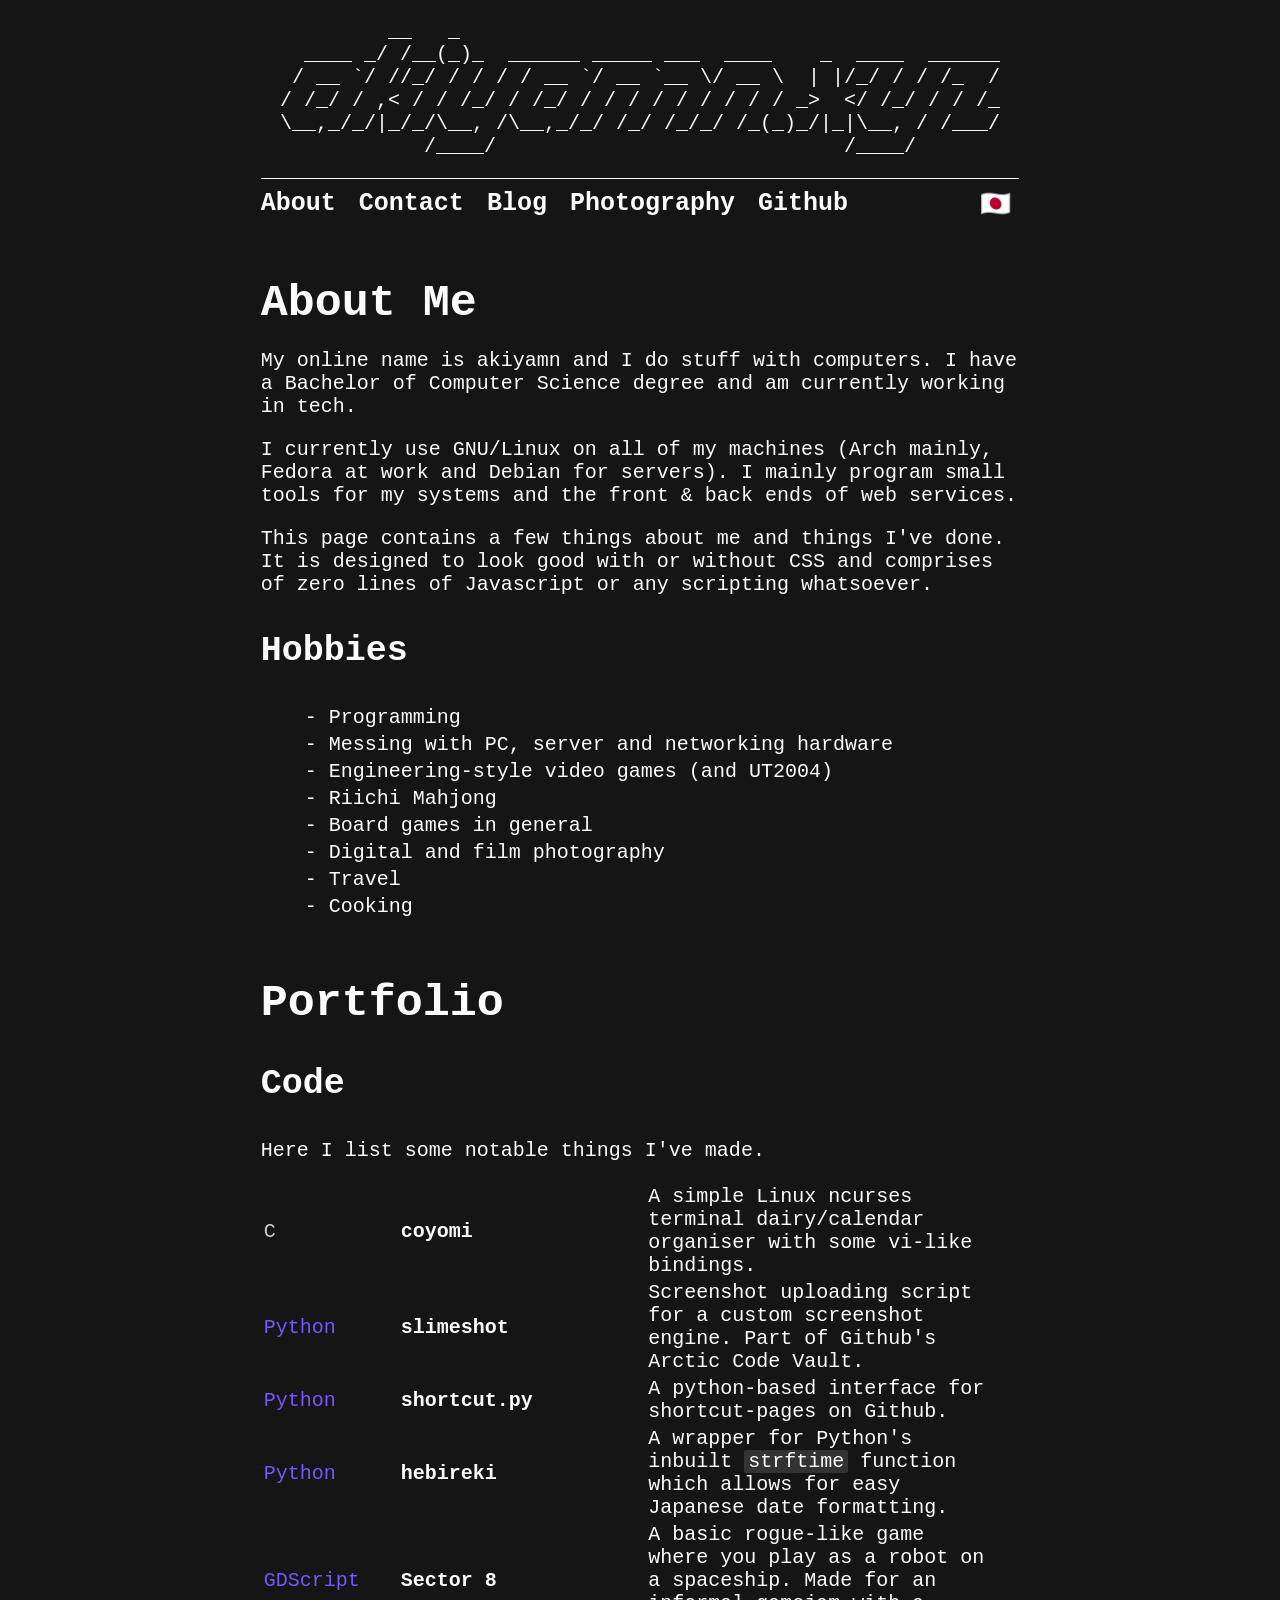
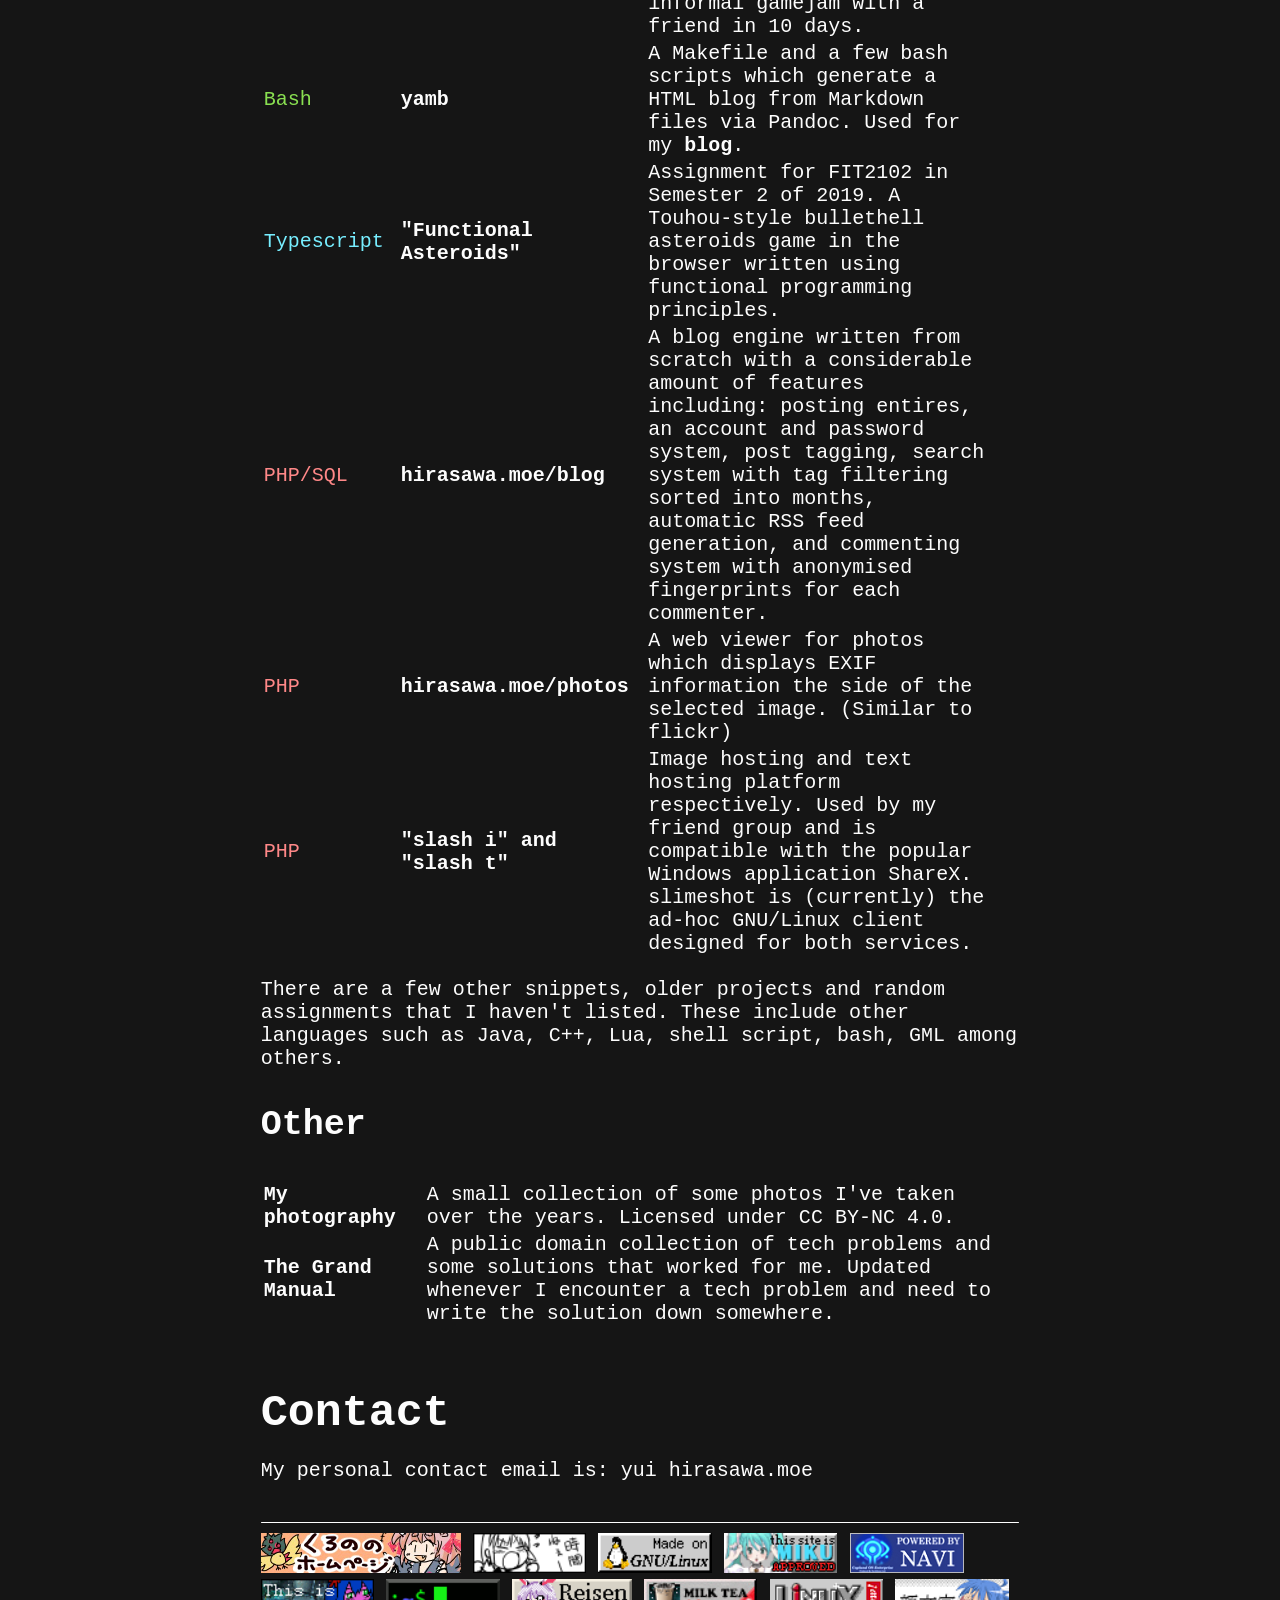
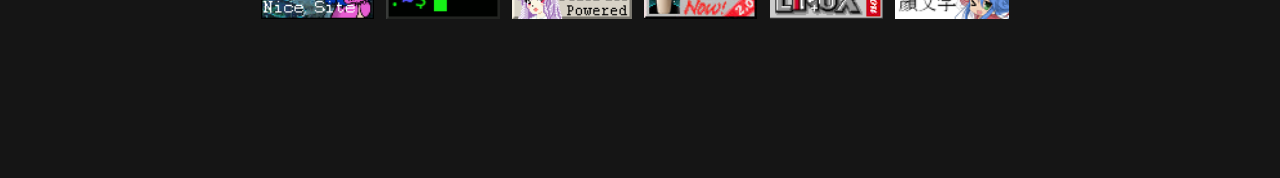
<file: index.html>
<!DOCTYPE html>
<html lang="en">
<meta http-equiv="content-type" content="text/html;charset=UTF-8">

	<head>
		<title>akiyamn's website</title>
		<link href="index.css" rel="stylesheet" />
	</head>
	<body>
		
		<div id="container">
		<div id="title"><pre>
         __   _                                             
  ____ _/ /__(_)_  ______ _____ ___  ____    _  ____  ______
 / __ `/ //_/ / / / / __ `/ __ `__ \/ __ \  | |/_/ / / /_  /
/ /_/ / ,&lt; / / /_/ / /_/ / / / / / / / / / _&gt;  &lt;/ /_/ / / /_
\__,_/_/|_/_/\__, /\__,_/_/ /_/ /_/_/ /_(_)_/|_|\__, / /___/
            /____/                             /____/       </pre></div>
			<hr />
			<div id="bar">
				<a href="#about" class="bar-item">About</a>
				<a href="#contact" class="bar-item">Contact</a>
				<a href="https://akiyamn.xyz/blog" class="bar-item">Blog</a>
				<a href="https://akiyamn.xyz/photos" class="bar-item">Photography</a>
				<a href="https://github.com/akiyamn" class="bar-item">Github</a>
				<a href="index-jp.html" class="bar-item right">🇯🇵</a>
			</div>
			<h2 id="about">About Me</h2>
			<p>My online name is akiyamn and I do stuff with computers. I have a Bachelor of Computer Science degree and am currently working in tech. </p>
			<p>I currently use GNU/Linux on all of my machines (Arch mainly, Fedora at work and Debian for servers). I mainly program small tools for my systems and the front & back ends of web services.</p>
			<p>This page contains a few things about me and things I've done. It is designed to look good with or without CSS and comprises of zero lines of Javascript or any scripting whatsoever.</p>
			<h3>Hobbies</h3>
			<ul>
				<li>Programming</li>
				<li>Messing with PC, server and networking hardware</li>
				<li>Engineering-style video games (and UT2004)</li>
				<li>Riichi Mahjong</li>
				<li>Board games in general</li>
				<li>Digital and film photography</li>
				<li>Travel</li>
				<li>Cooking</li>

			</ul>

			<h2 id="portfolio">Portfolio</h2>
			<h3><a href="https://github.com/akiyamn">Code</a></h3>
			<p>Here I list some notable things I've made.</p>
			<p>
			<table>
				<tr>
					<td class="c">C</td>
					<td><b><a href="https://github.com/akiyamn/coyomi">coyomi</a></b></td>
					<td>A simple Linux ncurses terminal dairy/calendar organiser with some vi-like bindings.<td>
				</tr>
				<tr>
					<td class="python">Python</td>
					<td><b><a href="https://github.com/akiyamn/slimeshot">slimeshot</a></b></td>
					<td>Screenshot uploading script for a custom screenshot engine. Part of Github's Arctic Code Vault.<td>
				</tr>
				<tr>
					<td class="python">Python</td>
					<td><b><a href="https://github.com/akiyamn/shortcut.py">shortcut.py</a></b></td>
					<td>A python-based interface for shortcut-pages on Github.</td>
				</tr>
				<tr>
					<td class="python">Python</td>
					<td><b><a href="https://github.com/akiyamn/hebireki">hebireki</a></b></td>
					<td>A wrapper for Python's inbuilt <code>strftime</code> function which allows for easy Japanese date formatting.</td>
				</tr>
				<tr>
					<td class="python">GDScript</td>
					<td><b><a href="https://hirasawa.moe/games/jams/18Jun2020/sector8/">Sector 8</a></b></td>
					<td>A basic rogue-like game where you play as a robot on a spaceship. Made for an informal gamejam with a friend in 10 days.<td>
				</tr>

				<tr>
					<td class="bash">Bash</td>
					<td><b><a href="https://github.com/akiyamn/yamb">yamb</a></b></td>
					<td>A Makefile and a few bash scripts which generate a HTML blog from Markdown files via Pandoc. Used for my <a href="blog">blog</a>.<td>
				</tr>
				<tr>
					<td class="typescript">Typescript</td>
					<td><b><a href="https://hirasawa.moe/games/touhou_asteroids/asteroids.html">"Functional Asteroids"</a></b></td>
					<td>Assignment for FIT2102 in Semester 2 of 2019. A Touhou-style bullethell asteroids game in the browser written using functional programming principles.<td>
				</tr>
				<tr>
					<td class="php">PHP/SQL</td>
					<td><b><a href="https://hirasawa.moe/blog">hirasawa.moe/blog</a></b></td>
					<td>A blog engine written from scratch with a considerable amount of features including: posting entires, an account and password system, post tagging, search system with tag filtering sorted into months, automatic RSS feed generation, and commenting system with anonymised fingerprints for each commenter.<td>
				</tr>
				<tr>
					<td class="php">PHP</td>
					<td><b><a href="https://hirasawa.moe/photos">hirasawa.moe/photos</a></b></td>
					<td>A web viewer for photos which displays EXIF information the side of the selected image. (Similar to flickr)</td>
				</tr>
				<tr>
					<td class="php">PHP</td>
					<td><b>"slash i" and "slash t"</a></b></td>
					<td>Image hosting and text hosting platform respectively. Used by my friend group and is compatible with the popular Windows application ShareX. slimeshot is (currently) the ad-hoc GNU/Linux client designed for both services.</td>
				</tr>
			</table><p>
			There are a few other snippets, older projects and random assignments that I haven't listed. These include other languages such as Java, C++, Lua, shell script, bash, GML among others. </p>
			<h3>Other</h3>
			<table>
				<tr>
					<td><a href="https://hirasawa.moe/photos">My photography</a></td>
					<td>A small collection of some photos I've taken over the years. Licensed under CC BY-NC 4.0.</td>
				
				</tr>
				<tr>
					<td><a href="https://github.com/akiyamn/the-grand-manual">The Grand Manual</a></td>
					<td>A public domain collection of tech problems and some solutions that worked for me. Updated whenever I encounter a tech problem and need to write the solution down somewhere.</td>
				
				</tr>
			</table>
			<h2 id="contact">Contact</h2>
			<p>My personal contact email is: yui hirasawa.moe</p>
			<div class="buttons">
				<hr />
				<a href="http://vtubersenba.sakura.ne.jp/" target="_blank"><img src="media/buttons/senba_banner.jpg" /></a>
				<a href="https://sites.google.com/view/happy-busy/" target="_blank"><img src="media/buttons/jikannaismall.png" /></a>
				<img src="media/buttons/gnu-linux.gif" />
				<img src="media/buttons/mikuapproved.gif" />
				<img src="media/buttons/powernavi-badge.jpg" />
				<img src="media/buttons/nice.png" />
				<img src="media/buttons/youtubedl.gif" />
				<img src="media/buttons/reisen.png" />
				<img src="media/buttons/milktea.gif" />
				<img src="media/buttons/linux_now.gif" />
				<img src="media/buttons/kaomoji_button.png" />
			</div>
		</div>

	</body>
</html>
</file>
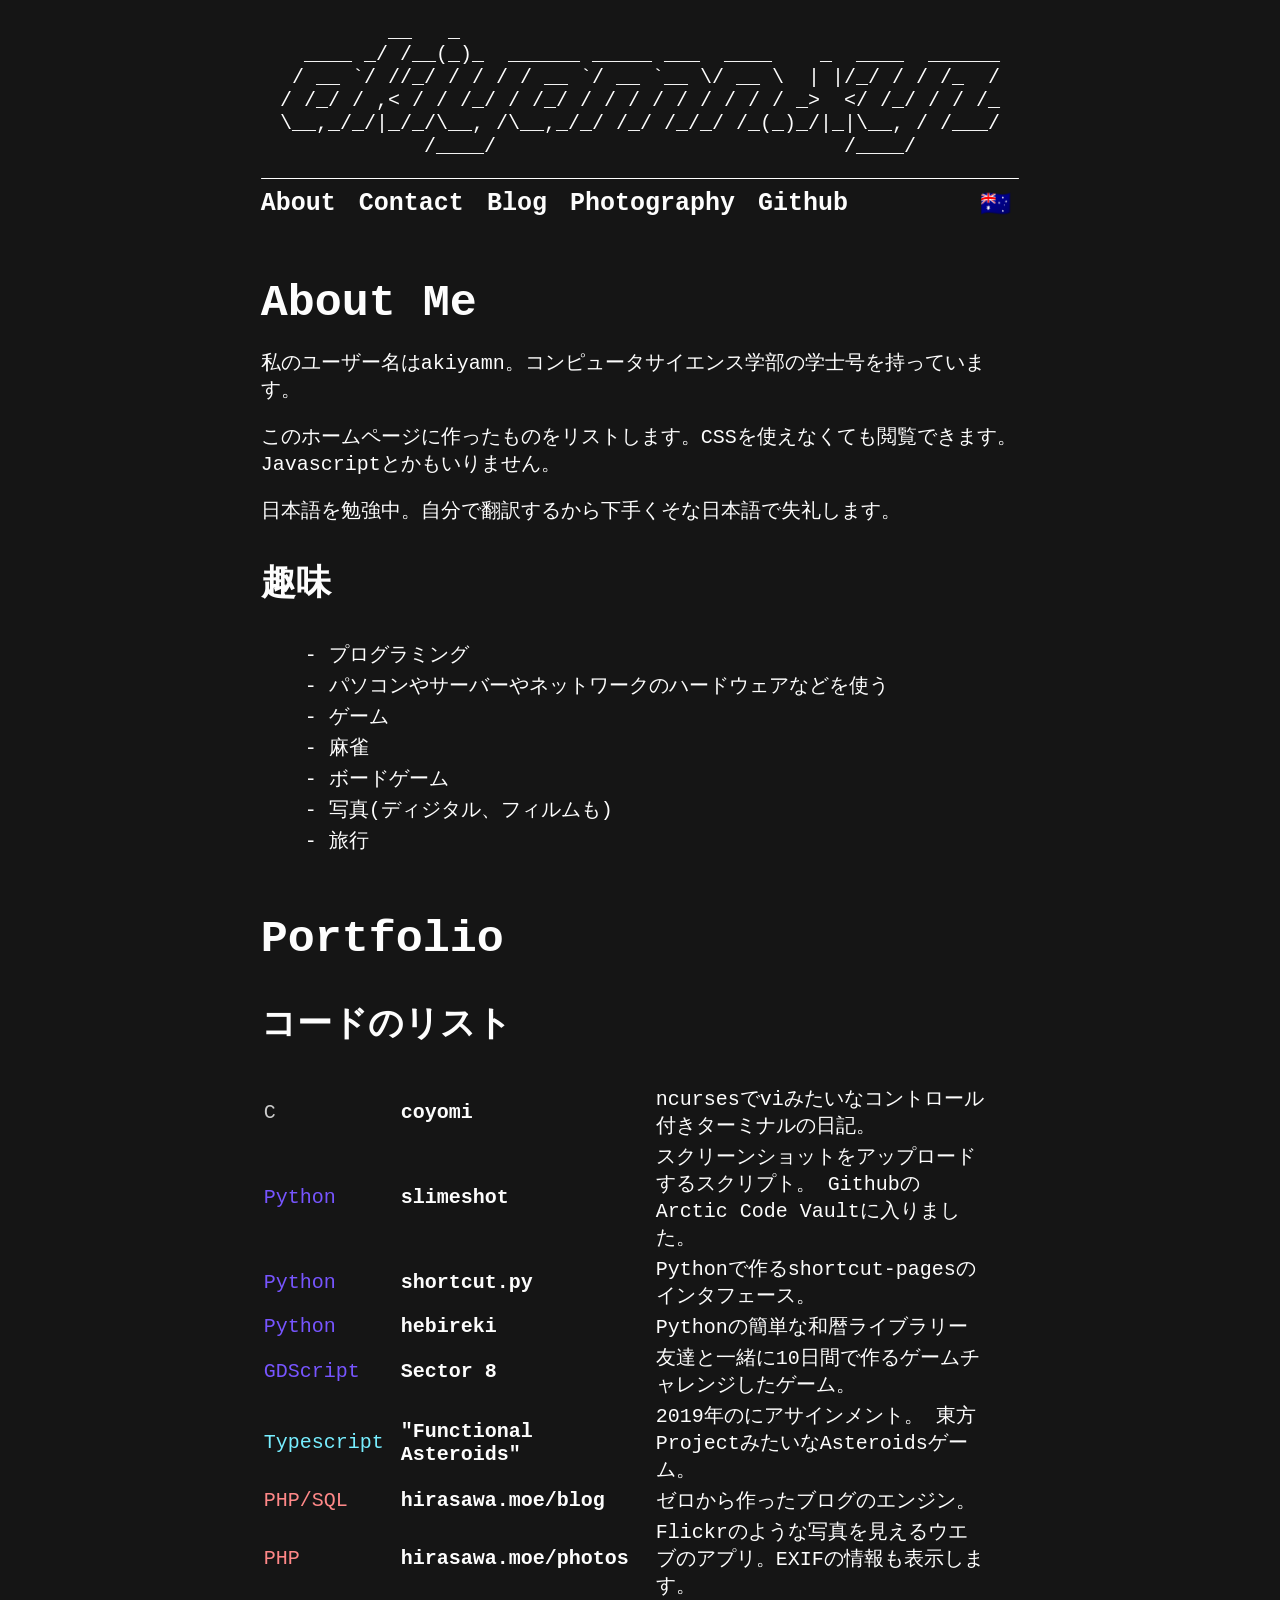
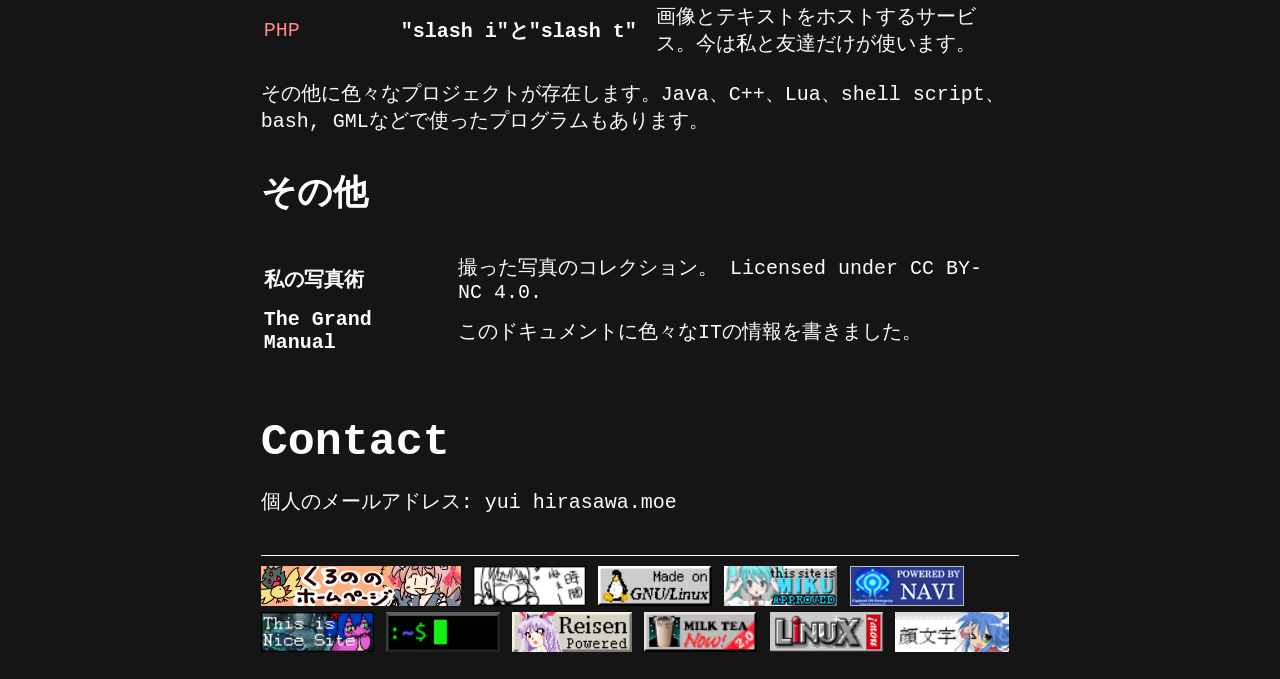
<file: index-jp.html>
<!DOCTYPE html>
<html lang="jp">
<meta http-equiv="content-type" content="text/html;charset=UTF-8">

<head>
	<title>akiyamn's website</title>
	<link href="index.css" rel="stylesheet" />
	<!--<link href='https://fonts.googleapis.com/css?family=IBM+Plex+Sans:100' rel='stylesheet'>
	<link href='https://fonts.googleapis.com/css?family=IBM+Plex+Mono' rel='stylesheet'>
	<link href='https://fonts.googleapis.com/css?family=Kiwi+Maru' rel='stylesheet'>-->
</head>

<body>

	<div id="container">
     	<div id="title"><pre>
         __   _                                             
  ____ _/ /__(_)_  ______ _____ ___  ____    _  ____  ______
 / __ `/ //_/ / / / / __ `/ __ `__ \/ __ \  | |/_/ / / /_  /
/ /_/ / ,&lt; / / /_/ / /_/ / / / / / / / / / _&gt;  &lt;/ /_/ / / /_
\__,_/_/|_/_/\__, /\__,_/_/ /_/ /_/_/ /_(_)_/|_|\__, / /___/
            /____/                             /____/       </pre></div>
		<hr />
		<div id="bar">
			<a href="#about" class="bar-item">About</a>
			<a href="#contact" class="bar-item">Contact</a>
			<a href="https://akiyamn.xyz/blog" class="bar-item">Blog</a>
			<a href="https://akiyamn.xyz/photos" class="bar-item">Photography</a>
			<a href="https://github.com/akiyamn" class="bar-item">Github</a>
			<a href="index.html" class="bar-item right">🇦🇺</a>
		</div>
		<h2 id="about">About Me</h2>
		<p>私のユーザー名はakiyamn。コンピュータサイエンス学部の学士号を持っています。</p>
		<p>このホームページに作ったものをリストします。CSSを使えなくても閲覧できます。Javascriptとかもいりません。</p>
		<p>日本語を勉強中。自分で翻訳するから下手くそな日本語で失礼します。</p>
		<h3>趣味</h3>
		<ul>
			<li>プログラミング</li>
			<li>パソコンやサーバーやネットワークのハードウェアなどを使う</li>
			<li>ゲーム</li>
			<li>麻雀</li>
			<li>ボードゲーム</li>
			<li>写真(ディジタル、フィルムも)</li>
			<li>旅行</li>

		</ul>
		<h2 id="portfolio">Portfolio</h2>
		<h3><a href="https://github.com/akiyamn">コードのリスト</a></h3>
		<p>
		<table>
			<tr>
				<td class="c">C</td>
				<td><b><a href="https://github.com/akiyamn/coyomi">coyomi</a></b></td>
				<td>ncursesでviみたいなコントロール付きターミナルの日記。
				<td>
			</tr>
			<tr>
				<td class="python">Python</td>
				<td><b><a href="https://github.com/akiyamn/slimeshot">slimeshot</a></b></td>
				<td>スクリーンショットをアップロードするスクリプト。 GithubのArctic Code Vaultに入りました。
				<td>
			</tr>
			<tr>
				<td class="python">Python</td>
				<td><b><a href="https://github.com/akiyamn/shortcut.py">shortcut.py</a></b></td>
				<td>Pythonで作るshortcut-pagesのインタフェース。</td>
			</tr>
			<tr>
				<td class="python">Python</td>
				<td><b><a href="https://github.com/akiyamn/hebireki">hebireki</a></b></td>
				<td>Pythonの簡単な和暦ライブラリー</td>
			</tr>
			<tr>
				<td class="python">GDScript</td>
				<td><b><a href="https://hirasawa.moe/games/jams/18Jun2020/sector8/">Sector 8</a></b></td>
				<td>友達と一緒に10日間で作るゲームチャレンジしたゲーム。
				<td>
			</tr>
			<tr>
				<td class="typescript">Typescript</td>
				<td><b><a href="https://hirasawa.moe/games/touhou_asteroids/asteroids.html">"Functional
							Asteroids"</a></b></td>
				<td>2019年のにアサインメント。 東方ProjectみたいなAsteroidsゲーム。
				<td>
			</tr>
			<tr>
				<td class="php">PHP/SQL</td>
				<td><b><a href="https://hirasawa.moe/blog">hirasawa.moe/blog</a></b></td>
				<td>ゼロから作ったブログのエンジン。
				<td>
			</tr>
			<tr>
				<td class="php">PHP</td>
				<td><b><a href="https://hirasawa.moe/photos">hirasawa.moe/photos</a></b></td>
				<td>Flickrのような写真を見えるウエブのアプリ。EXIFの情報も表示します。</td>
			</tr>
			<tr>
				<td class="php">PHP</td>
				<td><b>"slash i"と"slash t"</a></b></td>
				<td>画像とテキストをホストするサービス。今は私と友達だけが使います。</td>
			</tr>
		</table>
		<p>
			その他に色々なプロジェクトが存在します。Java、C++、Lua、shell script、bash, GMLなどで使ったプログラムもあります。 </p>
		<h3>その他</h3>
		<table>
			<tr>
				<td><a href="https://hirasawa.moe/photos">私の写真術</a></td>
				<td>撮った写真のコレクション。 Licensed under CC BY-NC 4.0.</td>

			</tr>
			<tr>
				<td><a href="https://github.com/akiyamn/the-grand-manual">The Grand Manual</a></td>
				<td>このドキュメントに色々なITの情報を書きました。</td>

			</tr>
		</table>
		<h2 id="contact">Contact</h2>
		<p>個人のメールアドレス: yui hirasawa.moe</p>
		<div class="buttons">
			<hr />
			<a href="http://vtubersenba.sakura.ne.jp/" target="_blank"><img src="media/buttons/senba_banner.jpg" /></a>
			<a href="https://sites.google.com/view/happy-busy/" target="_blank"><img src="media/buttons/jikannaismall.png" /></a>
			<img src="media/buttons/gnu-linux.gif" />
			<img src="media/buttons/mikuapproved.gif" />
			<img src="media/buttons/powernavi-badge.jpg" />
			<img src="media/buttons/nice.png" />
			<img src="media/buttons/youtubedl.gif" />
			<img src="media/buttons/reisen.png" />
			<img src="media/buttons/milktea.gif" />
			<img src="media/buttons/linux_now.gif" />
			<img src="media/buttons/kaomoji_button.png" />
		</div>
	</div>

</body>

</html>
</file>
<file: index.css>
/* @font-face {
	font-family: "Envy Code R";
	src: url(EnvyCodeR.ttf);
} */
:root {
	--bg-col: #151515;
	--title-col: #fdfdfd;
	--title-font: "IBM Plex Sans", sans;
	--body-col: #fdfdfd;
	--body-font: "IBM Plex Mono", "Noto Sans JP", monospace;
	--code-bg: #333;
	--code-font: "IBM Plex Mono", monospace;
}

html {
    font-size: max(1.25em, 0.75vw)
}
body {
	background-color: var(--bg-col);
	color: var(--body-col);
}
#title {
	font-family: var(--code-font);
	text-align: center;
}
#container {
	width: min(60%, 60rem);
	margin: 0 auto;
	color: var(--body-col);
	font-family: var(--body-font);
}
hr {
	height: 0.05rem;
	background-color: #fff;
	border: 0;
	border-radius: 2px;
}
p {
	font-size: 1rem;
}
a {
	color: var(--body-col);
	text-decoration: none;
	font-weight: bold;
}
code {	
	background-color: var(--code-bg);
	border-radius: 2px;
	padding: 0 0.2rem;
	font-family: var(--code-font);
}
.sep {
	margin: 2em 0;
	display: block;
}
a:hover {
	text-decoration: underline;
}
#bar {
	font-size: 1.25rem;
}
.bar-item {
	margin-right: 0.4rem;
}
.right {
	float: right;
}
td {
	padding-right: 0.7rem;
}
ul {
	padding-left: 2rem;
}
ul li {
	list-style-type: none;
	margin: 0.2rem;
}
ul li::before {
	content: "- ";
}
ol.jp {
	list-style-type: cjk-ideographic;
}
td.python {color: #75f;}
td.c {color: #ccc;}
td.typescript {color: #7ef;}
td.php {color: #f88;}
td.bash {color: #89e051}
h1 {
	display: block;
	font-size: 6.5vw;
	text-align: center;
	color: var(--title-color);
	font-family: var(--title-font);
	margin-top: 1.5rem;
	margin-bottom: 8px;
	font-weight: 100;
}
h2 {font-size: 2.25rem; margin-top: 3rem; margin-bottom: 0}
h3 {font-size: 1.75rem;}
h4 {font-size: 1.5rem;}
h5 {font-size: 1.25rem;}
.buttons {
	margin-top: 2rem;
}
.buttons img {
	/* width: 88px; */
	height: 40px;
}
@media only screen and (min-width: 3800px) {
	.buttons img {
		/* width: calc(88px * 1.25); */
		height: calc(40px * 1.25);
	}
}
</file>
